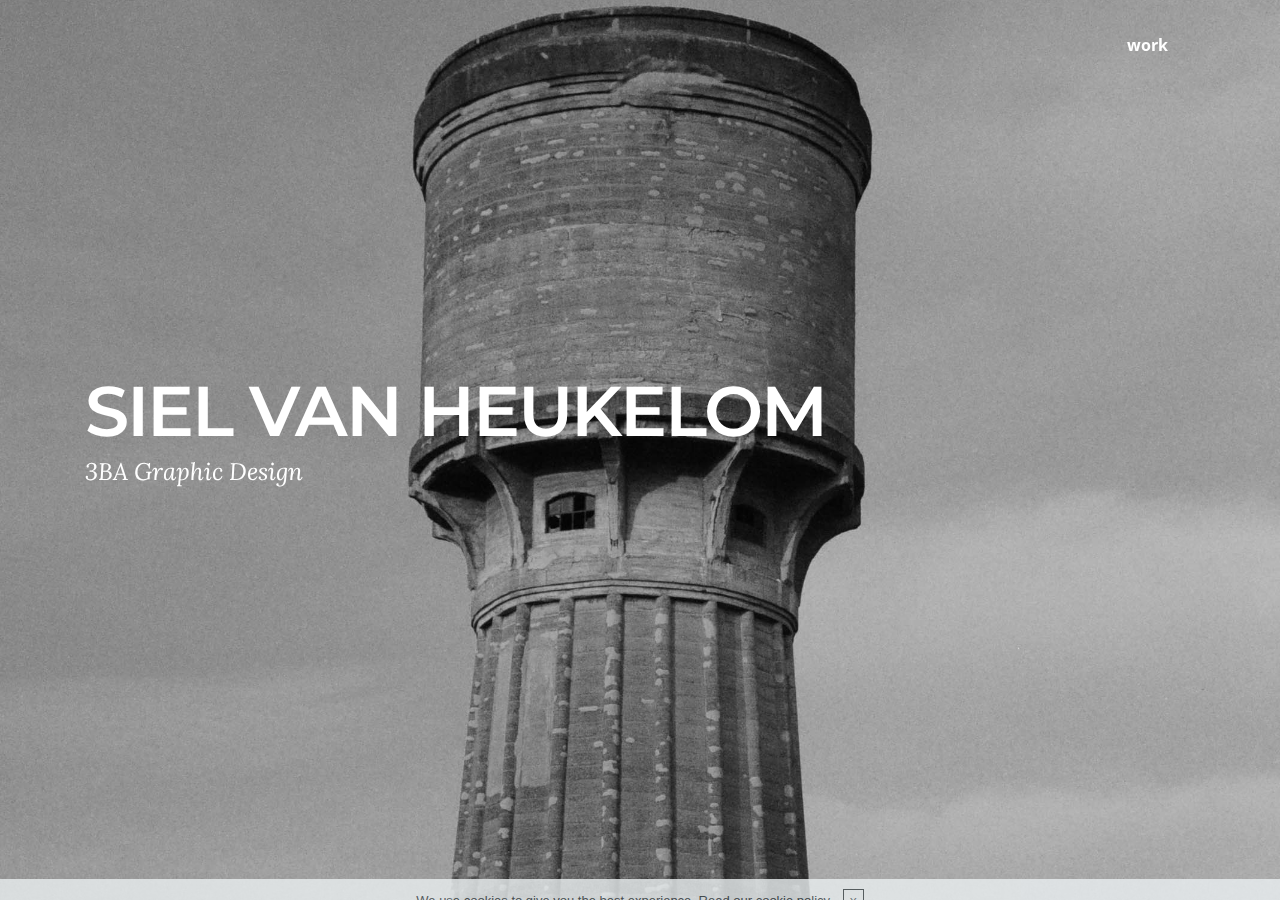
<file: index.html>
<!DOCTYPE html>
<html >
<head>
  <!-- Site made with Mobirise Website Builder v4.6.7, https://mobirise.com -->
  <meta charset="UTF-8">
  <meta http-equiv="X-UA-Compatible" content="IE=edge">
  <meta name="generator" content="Mobirise v4.6.7, mobirise.com">
  <meta name="viewport" content="width=device-width, initial-scale=1, minimum-scale=1">
  <link rel="shortcut icon" href="assets/images/logo.png" type="image/x-icon">
  <meta name="description" content="Siel Van Heukelom, Siel, Van Heukelom, home">
  <title>home</title>
  <link rel="stylesheet" href="https://fonts.googleapis.com/css?family=Montserrat:400,700">
  <link rel="stylesheet" href="https://fonts.googleapis.com/css?family=Raleway:100,100i,200,200i,300,300i,400,400i,500,500i,600,600i,700,700i,800,800i,900,900i">
  <link rel="stylesheet" href="https://fonts.googleapis.com/css?family=Lora:400,700,400italic,700italic&subset=latin">
  <link rel="stylesheet" href="assets/tether/tether.min.css">
  <link rel="stylesheet" href="assets/bootstrap/css/bootstrap.min.css">
  <link rel="stylesheet" href="assets/dropdown/css/style.css">
  <link rel="stylesheet" href="assets/theme/css/style.css">
  <link rel="stylesheet" href="assets/mobirise/css/mbr-additional.css" type="text/css">
  
  
  
</head>
<body>

<!-- Google Analytics -->
<!-- Global site tag (gtag.js) - Google Analytics -->
<script async src="https://www.googletagmanager.com/gtag/js?id=UA-117764650-1"></script>
<script>
  window.dataLayer = window.dataLayer || [];
  function gtag(){dataLayer.push(arguments);}
  gtag('js', new Date());

  gtag('config', 'UA-117764650-1');
</script>
<!-- /Google Analytics -->


  <section id="menu-c" data-rv-view="0">

    <nav class="navbar navbar-dropdown transparent navbar-fixed-top bg-color">
        <div class="container">

            <div class="mbr-table">
                
                <div class="mbr-table-cell">

                    <button class="navbar-toggler pull-xs-right hidden-md-up" type="button" data-toggle="collapse" data-target="#exCollapsingNavbar">
                        <div class="hamburger-icon"></div>
                    </button>

                    <ul class="nav-dropdown collapse pull-xs-right nav navbar-nav navbar-toggleable-sm" id="exCollapsingNavbar"><li class="nav-item dropdown"><a class="nav-link link" href="index.html" aria-expanded="false">work</a></li></ul>
                    <button hidden="" class="navbar-toggler navbar-close" type="button" data-toggle="collapse" data-target="#exCollapsingNavbar">
                        <div class="close-icon"></div>
                    </button>

                </div>
            </div>

        </div>
    </nav>

</section>

<section class="engine"><a href="https://mobirise.ws/a">best web site builder</a></section><section class="mbr-section mbr-section-hero mbr-section-full mbr-parallax-background mbr-after-navbar" id="header1-t" data-rv-view="2" style="background-image: url(assets/images/sielvanheukelomhome-1.jpg);">

    

    <div class="mbr-table-cell">

        <div class="container">
            <div class="row">
                <div class="mbr-section col-md-10">

                    <h1 class="mbr-section-title display-1">SIEL VAN HEUKELOM</h1>
                    <p class="mbr-section-lead lead">3BA Graphic Design</p>
                    
                </div>
            </div>
        </div>
    </div>

    

</section>


  <script src="assets/web/assets/jquery/jquery.min.js"></script>
  <script src="assets/tether/tether.min.js"></script>
  <script src="assets/bootstrap/js/bootstrap.min.js"></script>
  <script src="assets/jarallax/jarallax.js"></script>
  <script src="assets/smooth-scroll/smooth-scroll.js"></script>
  <script src="assets/cookies-alert-plugin/cookies-alert-core.js"></script>
  <script src="assets/cookies-alert-plugin/cookies-alert-script.js"></script>
  <script src="assets/dropdown/js/script.min.js"></script>
  <script src="assets/touch-swipe/jquery.touch-swipe.min.js"></script>
  <script src="assets/theme/js/script.js"></script>
  
  
<input name="cookieData" type="hidden" data-cookie-text="We use cookies to give you the best experience. Read our <a href='privacy.html'>cookie policy</a>.">
  </body>
</html>
</file>
<file: assets/dropdown/css/style.css>
.navbar-dropdown {
  left: 0;
  padding: 0;
  position: absolute;
  right: 0;
  top: 0;
  transition: all 0.45s ease;
  z-index: 1030; }
  .navbar-dropdown .navbar-brand {
    float: none;
    font-size: 0;
    padding: 1.25rem 0;
    position: relative;
    transition: padding 0.25s ease;
    white-space: nowrap; }
    .navbar-dropdown .navbar-brand::before {
      content: "";
      display: inline-block;
      height: 100%;
      vertical-align: middle; }
  .navbar-dropdown .navbar-logo,
  .navbar-dropdown .navbar-caption {
    display: inline-block;
    vertical-align: middle; }
  .navbar-dropdown .navbar-logo {
    margin-right: 0.8rem;
    transition: margin 0.3s ease-in-out; }
    .navbar-dropdown .navbar-logo img {
      height: 3.125rem;
      transition: all 0.3s ease-in-out; }
  .navbar-dropdown .mbr-table-cell {
    height: 5.625rem; }
  .navbar-dropdown .navbar-caption {
    font-family: "Montserrat";
    font-size: 1rem;
    font-weight: 700;
    white-space: normal; }
    .navbar-dropdown .navbar-caption, .navbar-dropdown .navbar-caption:hover {
      color: inherit;
      text-decoration: none; }
  .navbar-dropdown.navbar-fixed-top {
    position: fixed; }
  .navbar-dropdown.bg-color.transparent {
    background: none !important; }
  .navbar-dropdown.navbar-short .navbar-brand {
    padding: 0.625rem 0; }
  .navbar-dropdown.navbar-short .navbar-logo {
    margin-right: 0.5rem; }
    .navbar-dropdown.navbar-short .navbar-logo img {
      height: 2.375rem; }
  .navbar-dropdown.navbar-short .mbr-table-cell {
    height: 3.625rem; }
  .navbar-dropdown .navbar-close {
    left: 0.6875rem;
    position: fixed;
    top: 0.75rem;
    z-index: 1000; }
  .navbar-dropdown.opened {
    background: none !important; }
    .navbar-dropdown.opened .navbar-brand,
    .navbar-dropdown.opened .navbar-toggler {
      display: none; }
  .navbar-dropdown .hamburger-icon {
    content: "";
    width: 16px;
    -webkit-box-shadow: 0 -6px 0 1px,0 0 0 1px,0 6px 0 1px;
    -moz-box-shadow: 0 -6px 0 1px,0 0 0 1px,0 6px 0 1px;
    box-shadow: 0 -6px 0 1px,0 0 0 1px,0 6px 0 1px; }
  .navbar-dropdown .close-icon {
    position: relative;
    width: 21px;
    height: 21px;
    overflow: hidden; }
    .navbar-dropdown .close-icon::before, .navbar-dropdown .close-icon::after {
      content: '';
      position: absolute;
      height: 2px;
      width: 100%;
      top: 50%;
      left: 0;
      margin-top: -1px; }
    .navbar-dropdown .close-icon::before {
      transform: rotate(45deg);
      -ms-transform: rotate(45deg);
      -webkit-transform: rotate(45deg); }
    .navbar-dropdown .close-icon::after {
      transform: rotate(-45deg);
      -ms-transform: rotate(-45deg);
      -webkit-transform: rotate(-45deg); }

.dropdown-menu .dropdown-toggle[data-toggle="dropdown-submenu"]::after {
  border-bottom: 0.35em solid transparent;
  border-left: 0.35em solid;
  border-right: 0;
  border-top: 0.35em solid transparent;
  margin-left: 0.3rem; }

.dropdown-menu .dropdown-item:focus {
  outline: 0; }

.nav-dropdown {
  display: table !important;
  font-family: "Montserrat";
  font-size: 0.75rem;
  font-weight: 700;
  height: auto !important; }
  .nav-dropdown .nav-item {
    display: table-cell;
    float: none;
    vertical-align: middle; }
  .nav-dropdown .nav-btn {
    padding-left: 1rem; }
  .nav-dropdown .link {
    margin: 1.667em;
    padding: 0;
    transition: color .2s ease-in-out; }
    .nav-dropdown .link.dropdown-toggle {
      margin-right: 2.583em; }
      .nav-dropdown .link.dropdown-toggle::after {
        margin-left: .25rem;
        border-top: 0.35em solid;
        border-right: 0.35em solid transparent;
        border-left: 0.35em solid transparent;
        border-bottom: 0; }
      .nav-dropdown .link.dropdown-toggle::after {
        display: block;
        margin-top: -0.1667em;
        position: absolute;
        right: 1.3333em;
        top: 50%; }
      .nav-dropdown .link.dropdown-toggle[aria-expanded="true"] {
        margin: 0;
        padding: 1.667em 2.583em 1.667em 1.667em; }
  .nav-dropdown .link::after,
  .nav-dropdown .dropdown-item::after {
    color: inherit; }
  .nav-dropdown .btn {
    font-size: 0.75rem;
    font-weight: 700;
    letter-spacing: 0;
    margin-bottom: 0;
    padding-left: 1.25rem;
    padding-right: 1.25rem; }
  .nav-dropdown .dropdown-menu {
    border-radius: 0;
    border: 0;
    left: 0;
    margin: 0;
    padding-bottom: 1.25rem;
    padding-top: 1.25rem; }
  .nav-dropdown .dropdown-submenu {
    left: 100%;
    margin-left: 0.125rem;
    margin-top: -1.25rem;
    top: 0; }
  .nav-dropdown .dropdown-item {
    font-size: 0.8125rem;
    font-weight: 500;
    line-height: 2;
    padding: 0.3846em 4.615em 0.3846em 1.5385em;
    position: relative;
    transition: color .2s ease-in-out, background-color .2s ease-in-out; }
    .nav-dropdown .dropdown-item::after {
      margin-top: -0.3077em;
      position: absolute;
      right: 1.1538em;
      top: 50%; }
    .nav-dropdown .dropdown-item:focus, .nav-dropdown .dropdown-item:hover {
      background: none; }

@media (max-width: 767px) {
  .nav-dropdown.navbar-toggleable-sm {
    bottom: 0;
    display: none;
    left: 0;
    overflow-x: hidden;
    position: fixed;
    top: 0;
    transform: translateX(-100%);
    -ms-transform: translateX(-100%);
    -webkit-transform: translateX(-100%);
    width: 18.75rem;
    z-index: 999; } }
.nav-dropdown.navbar-toggleable-xl {
  bottom: 0;
  display: none;
  left: 0;
  overflow-x: hidden;
  position: fixed;
  top: 0;
  transform: translateX(-100%);
  -ms-transform: translateX(-100%);
  -webkit-transform: translateX(-100%);
  width: 18.75rem;
  z-index: 999; }

.nav-dropdown-sm {
  display: block !important;
  overflow-x: hidden;
  overflow: auto;
  padding-top: 3.875rem; }
  .nav-dropdown-sm::after {
    content: "";
    display: block;
    height: 3rem;
    width: 100%; }
  .nav-dropdown-sm.collapse.in ~ .navbar-close {
    display: block !important; }
  .nav-dropdown-sm.collapsing, .nav-dropdown-sm.collapse.in {
    transform: translateX(0);
    -ms-transform: translateX(0);
    -webkit-transform: translateX(0);
    transition: all 0.25s ease-out;
    -webkit-transition: all 0.25s ease-out; }
  .nav-dropdown-sm.collapsing[aria-expanded="false"] {
    transform: translateX(-100%);
    -ms-transform: translateX(-100%);
    -webkit-transform: translateX(-100%); }
  .nav-dropdown-sm .nav-item {
    display: block;
    margin-left: 0 !important;
    padding-left: 0; }
  .nav-dropdown-sm .link,
  .nav-dropdown-sm .dropdown-item {
    border-top: 1px dotted rgba(255, 255, 255, 0.1);
    font-size: 0.8125rem;
    line-height: 1.6;
    margin: 0 !important;
    padding: 0.875rem 2.4rem 0.875rem 1.5625rem !important;
    position: relative;
    white-space: normal; }
    .nav-dropdown-sm .link:focus, .nav-dropdown-sm .link:hover,
    .nav-dropdown-sm .dropdown-item:focus,
    .nav-dropdown-sm .dropdown-item:hover {
      background: rgba(0, 0, 0, 0.2) !important; }
  .nav-dropdown-sm .nav-btn {
    position: relative;
    padding: 1.5625rem 1.5625rem 0 1.5625rem; }
    .nav-dropdown-sm .nav-btn::before {
      border-top: 1px dotted rgba(255, 255, 255, 0.1);
      content: "";
      left: 0;
      position: absolute;
      top: 0;
      width: 100%; }
    .nav-dropdown-sm .nav-btn + .nav-btn {
      padding-top: 0.625rem; }
      .nav-dropdown-sm .nav-btn + .nav-btn::before {
        display: none; }
  .nav-dropdown-sm .btn {
    padding: 0.625rem 0; }
  .nav-dropdown-sm .dropdown-toggle::after {
    position: absolute;
    right: 1.25rem;
    top: 50%;
    margin-top: -0.154em; }
  .nav-dropdown-sm .dropdown-toggle[data-toggle="dropdown-submenu"]::after {
    margin-left: .25rem;
    border-top: 0.35em solid;
    border-right: 0.35em solid transparent;
    border-left: 0.35em solid transparent;
    border-bottom: 0; }
  .nav-dropdown-sm .dropdown-toggle[data-toggle="dropdown-submenu"][aria-expanded="true"]::after {
    border-top: 0;
    border-right: 0.35em solid transparent;
    border-left: 0.35em solid transparent;
    border-bottom: 0.35em solid; }
  .nav-dropdown-sm .dropdown-menu {
    margin: 0;
    padding: 0;
    position: relative;
    top: 0;
    left: 0;
    width: 100%;
    border: 0;
    float: none;
    border-radius: 0;
    background: none; }

.is-builder .nav-dropdown.collapsing {
  transition: none !important; }

/*# sourceMappingURL=style.css.map */
</file>
<file: assets/mobirise/css/mbr-additional.css>
@import url(https://fonts.googleapis.com/css?family=Open+Sans:400,300,700);
@import url(https://fonts.googleapis.com/css?family=Montserrat:400,700);
@import url(https://fonts.googleapis.com/css?family=Lora:400,700);
@import url(https://fonts.googleapis.com/css?family=Raleway:400,300,700);




body,
input,
textarea,
.mbr-company .list-group-text {
  font-family: 'Raleway', sans-serif;
}
.mbr-footer-content li,
.mbr-footer .mbr-contacts li {
  font-family: 'Raleway', sans-serif;
}
.btn,
.alert,
h1,
h2,
h3,
h4,
h5,
h6,
.h1,
.h2,
.h3,
.h4,
.h5,
.h6,
.display-1,
.display-2,
.display-3,
.display-4,
.mbr-figure .mbr-figure-caption,
.mbr-gallery-title,
.mbr-map [data-state-details],
.mbr-price {
  font-family: 'Montserrat', sans-serif;
}
.mbr-footer-content h1,
.mbr-footer .mbr-contacts h1,
.mbr-footer-content h2,
.mbr-footer .mbr-contacts h2,
.mbr-footer-content h3,
.mbr-footer .mbr-contacts h3,
.mbr-footer-content h4,
.mbr-footer .mbr-contacts h4,
.mbr-footer-content p strong,
.mbr-footer .mbr-contacts p strong,
.mbr-footer-content strong,
.mbr-footer .mbr-contacts strong {
  font-family: 'Montserrat', sans-serif;
}
.btn-sm,
.lead a,
.lead blockquote,
.mbr-section-subtitle,
.mbr-section-hero .mbr-section-lead,
.mbr-cards .card-subtitle,
.mbr-testimonial .card-block {
  font-family: 'Lora', serif;
}
.mbr-author-name {
  font-family: 'Montserrat', sans-serif;
}
.mbr-author-desc {
  font-family: 'Lora', serif;
}
.mbr-plan-title {
  font-family: 'Montserrat', sans-serif;
}
.mbr-plan-subtitle,
.mbr-plan-price-desc {
  font-family: 'Lora', serif;
}
.bg-primary {
  background-color: #ffffff !important;
}
.bg-success {
  background-color: #90a878 !important;
}
.bg-info {
  background-color: #7e9b9f !important;
}
.bg-warning {
  background-color: #f3c649 !important;
}
.bg-danger {
  background-color: #f28281 !important;
}
.btn-primary {
  background-color: #ffffff;
  border-color: #ffffff;
  color: #ffffff;
}
.btn-primary:hover,
.btn-primary:focus,
.btn-primary.focus,
.btn-primary:active,
.btn-primary.active {
  color: #ffffff;
  background-color: #d4d4d4;
  border-color: #d4d4d4;
}
.btn-primary.disabled,
.btn-primary:disabled {
  color: #ffffff !important;
  background-color: #d4d4d4 !important;
  border-color: #d4d4d4 !important;
}
.btn-secondary {
  background-color: #bfcecb;
  border-color: #bfcecb;
  color: #ffffff;
}
.btn-secondary:hover,
.btn-secondary:focus,
.btn-secondary.focus,
.btn-secondary:active,
.btn-secondary.active {
  color: #ffffff;
  background-color: #94ada8;
  border-color: #94ada8;
}
.btn-secondary.disabled,
.btn-secondary:disabled {
  color: #ffffff !important;
  background-color: #94ada8 !important;
  border-color: #94ada8 !important;
}
.btn-info {
  background-color: #7e9b9f;
  border-color: #7e9b9f;
  color: #ffffff;
}
.btn-info:hover,
.btn-info:focus,
.btn-info.focus,
.btn-info:active,
.btn-info.active {
  color: #ffffff;
  background-color: #597478;
  border-color: #597478;
}
.btn-info.disabled,
.btn-info:disabled {
  color: #ffffff !important;
  background-color: #597478 !important;
  border-color: #597478 !important;
}
.btn-success {
  background-color: #90a878;
  border-color: #90a878;
  color: #ffffff;
}
.btn-success:hover,
.btn-success:focus,
.btn-success.focus,
.btn-success:active,
.btn-success.active {
  color: #ffffff;
  background-color: #6a8153;
  border-color: #6a8153;
}
.btn-success.disabled,
.btn-success:disabled {
  color: #ffffff !important;
  background-color: #6a8153 !important;
  border-color: #6a8153 !important;
}
.btn-warning {
  background-color: #f3c649;
  border-color: #f3c649;
  color: #ffffff;
}
.btn-warning:hover,
.btn-warning:focus,
.btn-warning.focus,
.btn-warning:active,
.btn-warning.active {
  color: #ffffff;
  background-color: #e1a90f;
  border-color: #e1a90f;
}
.btn-warning.disabled,
.btn-warning:disabled {
  color: #ffffff !important;
  background-color: #e1a90f !important;
  border-color: #e1a90f !important;
}
.btn-danger {
  background-color: #f28281;
  border-color: #f28281;
  color: #ffffff;
}
.btn-danger:hover,
.btn-danger:focus,
.btn-danger.focus,
.btn-danger:active,
.btn-danger.active {
  color: #ffffff;
  background-color: #eb3d3c;
  border-color: #eb3d3c;
}
.btn-danger.disabled,
.btn-danger:disabled {
  color: #ffffff !important;
  background-color: #eb3d3c !important;
  border-color: #eb3d3c !important;
}
.btn-primary-outline {
  background: none;
  border-color: #ffffff;
  color: #ffffff;
}
.btn-primary-outline:hover,
.btn-primary-outline:focus,
.btn-primary-outline.focus,
.btn-primary-outline:active,
.btn-primary-outline.active {
  color: #ffffff;
  background-color: #ffffff;
  border-color: #ffffff;
}
.btn-primary-outline.disabled,
.btn-primary-outline:disabled {
  color: #ffffff !important;
  background-color: #ffffff !important;
  border-color: #ffffff !important;
}
.btn-secondary-outline {
  background: none;
  border-color: #85a29c;
  color: #85a29c;
}
.btn-secondary-outline:hover,
.btn-secondary-outline:focus,
.btn-secondary-outline.focus,
.btn-secondary-outline:active,
.btn-secondary-outline.active {
  color: #ffffff;
  background-color: #bfcecb;
  border-color: #bfcecb;
}
.btn-secondary-outline.disabled,
.btn-secondary-outline:disabled {
  color: #ffffff !important;
  background-color: #bfcecb !important;
  border-color: #bfcecb !important;
}
.btn-info-outline {
  background: none;
  border-color: #4e6669;
  color: #4e6669;
}
.btn-info-outline:hover,
.btn-info-outline:focus,
.btn-info-outline.focus,
.btn-info-outline:active,
.btn-info-outline.active {
  color: #ffffff;
  background-color: #7e9b9f;
  border-color: #7e9b9f;
}
.btn-info-outline.disabled,
.btn-info-outline:disabled {
  color: #ffffff !important;
  background-color: #7e9b9f !important;
  border-color: #7e9b9f !important;
}
.btn-success-outline {
  background: none;
  border-color: #5d7149;
  color: #5d7149;
}
.btn-success-outline:hover,
.btn-success-outline:focus,
.btn-success-outline.focus,
.btn-success-outline:active,
.btn-success-outline.active {
  color: #ffffff;
  background-color: #90a878;
  border-color: #90a878;
}
.btn-success-outline.disabled,
.btn-success-outline:disabled {
  color: #ffffff !important;
  background-color: #90a878 !important;
  border-color: #90a878 !important;
}
.btn-warning-outline {
  background: none;
  border-color: #c9970d;
  color: #c9970d;
}
.btn-warning-outline:hover,
.btn-warning-outline:focus,
.btn-warning-outline.focus,
.btn-warning-outline:active,
.btn-warning-outline.active {
  color: #ffffff;
  background-color: #f3c649;
  border-color: #f3c649;
}
.btn-warning-outline.disabled,
.btn-warning-outline:disabled {
  color: #ffffff !important;
  background-color: #f3c649 !important;
  border-color: #f3c649 !important;
}
.btn-danger-outline {
  background: none;
  border-color: #e82625;
  color: #e82625;
}
.btn-danger-outline:hover,
.btn-danger-outline:focus,
.btn-danger-outline.focus,
.btn-danger-outline:active,
.btn-danger-outline.active {
  color: #ffffff;
  background-color: #f28281;
  border-color: #f28281;
}
.btn-danger-outline.disabled,
.btn-danger-outline:disabled {
  color: #ffffff !important;
  background-color: #f28281 !important;
  border-color: #f28281 !important;
}
.text-primary {
  color: #ffffff !important;
}
.text-success {
  color: #90a878 !important;
}
.text-info {
  color: #7e9b9f !important;
}
.text-warning {
  color: #f3c649 !important;
}
.text-danger {
  color: #f28281 !important;
}
.alert-success {
  background-color: #90a878;
}
.alert-info {
  background-color: #7e9b9f;
}
.alert-warning {
  background-color: #f3c649;
}
.alert-danger {
  background-color: #f28281;
}
.btn-social {
  border-color: #ffffff;
}
.btn-social:hover {
  background: #ffffff;
}
.mbr-company .list-group-item.active .list-group-text {
  color: #ffffff;
}
.mbr-footer p a,
.mbr-footer ul a {
  color: #ffffff;
}
.mbr-footer-content li::before,
.mbr-footer .mbr-contacts li::before {
  background: #ffffff;
}
.mbr-footer-content li a:hover,
.mbr-footer .mbr-contacts li a:hover {
  color: #ffffff;
}
.lead a,
.lead a:hover {
  color: #ffffff;
}
.lead blockquote {
  border-color: #ffffff;
}
.mbr-plan-header.bg-primary .mbr-plan-subtitle,
.mbr-plan-header.bg-primary .mbr-plan-price-desc {
  color: #ffffff;
}
.mbr-plan-header.bg-success .mbr-plan-subtitle,
.mbr-plan-header.bg-success .mbr-plan-price-desc {
  color: #d0dac6;
}
.mbr-plan-header.bg-info .mbr-plan-subtitle,
.mbr-plan-header.bg-info .mbr-plan-price-desc {
  color: #c7d4d5;
}
.mbr-plan-header.bg-warning .mbr-plan-subtitle,
.mbr-plan-header.bg-warning .mbr-plan-price-desc {
  color: #ffffff;
}
.mbr-plan-header.bg-danger .mbr-plan-subtitle,
.mbr-plan-header.bg-danger .mbr-plan-price-desc {
  color: #ffffff;
}
.mbr-small-footer a,
.mbr-gallery-filter li:hover {
  color: #ffffff;
}
.scrollToTop_wraper {
  display: none;
}
#menu-c .hide-buttons .nav-btn {
  display: none !important;
}
#menu-c .navbar-caption {
  color: #ffffff;
}
#menu-c .navbar-toggler {
  color: #ffffff;
}
#menu-c .link,
#menu-c .dropdown-item {
  color: #ffffff;
  font-family: 'Open Sans', sans-serif;
}
#menu-c .link {
  font-size: 1rem;
}
#menu-c .dropdown-item,
#menu-c .nav-dropdown-sm .link {
  font-size: 1.083rem;
}
#menu-c .link:hover,
#menu-c .dropdown-item:hover,
#menu-c .link:focus,
#menu-c .dropdown-item:focus {
  color: #ffffff;
}
#menu-c .link[aria-expanded="true"],
#menu-c .dropdown-menu {
  background: #000000;
}
#menu-c .nav-dropdown-sm .link:focus,
#menu-c .nav-dropdown-sm .link:hover,
#menu-c .nav-dropdown-sm .dropdown-item:focus,
#menu-c .nav-dropdown-sm .dropdown-item:hover {
  background: #000000!important;
}
#menu-c .navbar,
#menu-c .nav-dropdown-sm,
#menu-c .nav-dropdown-sm .link[aria-expanded="true"],
#menu-c .nav-dropdown-sm .dropdown-menu {
  background: #000000;
}
#menu-c .bg-color.transparent .link {
  color: #ffffff;
  transition: none;
}
#menu-c .bg-color.transparent.opened .link {
  transition: color 0.2s ease-in-out;
}
#menu-c .bg-color.transparent.opened .link:hover,
#menu-c .bg-color.transparent.opened .link:focus {
  color: #ffffff;
}
#menu-c .link[aria-expanded="true"],
#menu-c .dropdown-item[aria-expanded="true"] {
  color: #ffffff!important;
}
#menu-c.mbr-navbar--stuck .mbr-navbar__section {
  background: #2c2c2c;
}
#menu-c .mbr-navbar__hamburger {
  color: #ffffff;
}
#menu-c .close-icon::before,
#menu-c .close-icon::after {
  background-color: #ffffff;
}
#header1-t .mbr-section-title {
  color: #ffffff;
}
#header1-t .mbr-section-lead {
  color: #ffffff;
}
#ext_menu-v .hide-buttons .nav-btn {
  display: none !important;
}
#ext_menu-v .navbar-caption {
  color: #ffffff;
}
#ext_menu-v .navbar-toggler {
  color: #000000;
}
#ext_menu-v .close-icon::before,
#ext_menu-v .close-icon::after {
  background-color: #000000;
}
#ext_menu-v .link,
#ext_menu-v .dropdown-item {
  color: #000000;
}
#ext_menu-v .link {
  font-size: 1.1rem;
}
#ext_menu-v .dropdown-item,
#ext_menu-v .nav-dropdown-sm .link {
  font-size: 1.191rem;
}
#ext_menu-v .link:hover,
#ext_menu-v .dropdown-item:hover,
#ext_menu-v .link:focus,
#ext_menu-v .dropdown-item:focus {
  color: #ffffff;
}
#ext_menu-v .link[aria-expanded="true"],
#ext_menu-v .dropdown-menu {
  background: #d6d6d6;
}
#ext_menu-v .nav-dropdown-sm .link:focus,
#ext_menu-v .nav-dropdown-sm .link:hover,
#ext_menu-v .nav-dropdown-sm .dropdown-item:focus,
#ext_menu-v .nav-dropdown-sm .dropdown-item:hover {
  background: #e7e7e7!important;
}
#ext_menu-v .navbar,
#ext_menu-v .nav-dropdown-sm,
#ext_menu-v .nav-dropdown-sm .link[aria-expanded="true"],
#ext_menu-v .nav-dropdown-sm .dropdown-menu {
  background: #efefef;
}
#ext_menu-v .bg-color.transparent .link {
  color: #000000;
  transition: none;
}
#ext_menu-v .bg-color.transparent.opened .link {
  transition: color 0.2s ease-in-out;
}
#ext_menu-v .bg-color.transparent.opened .link:hover,
#ext_menu-v .bg-color.transparent.opened .link:focus {
  color: #ffffff;
}
#ext_menu-v .link[aria-expanded="true"],
#ext_menu-v .dropdown-item[aria-expanded="true"] {
  color: #ffffff!important;
}
#slider-y H2 {
  color: #ffffff;
  font-size: 72px;
  text-align: left;
}
#slider-12 H2 {
  color: #ffffff;
  font-size: 72px;
  text-align: left;
}
#form1-10 .form-control-label {
  color: #232323;
}
</file>
